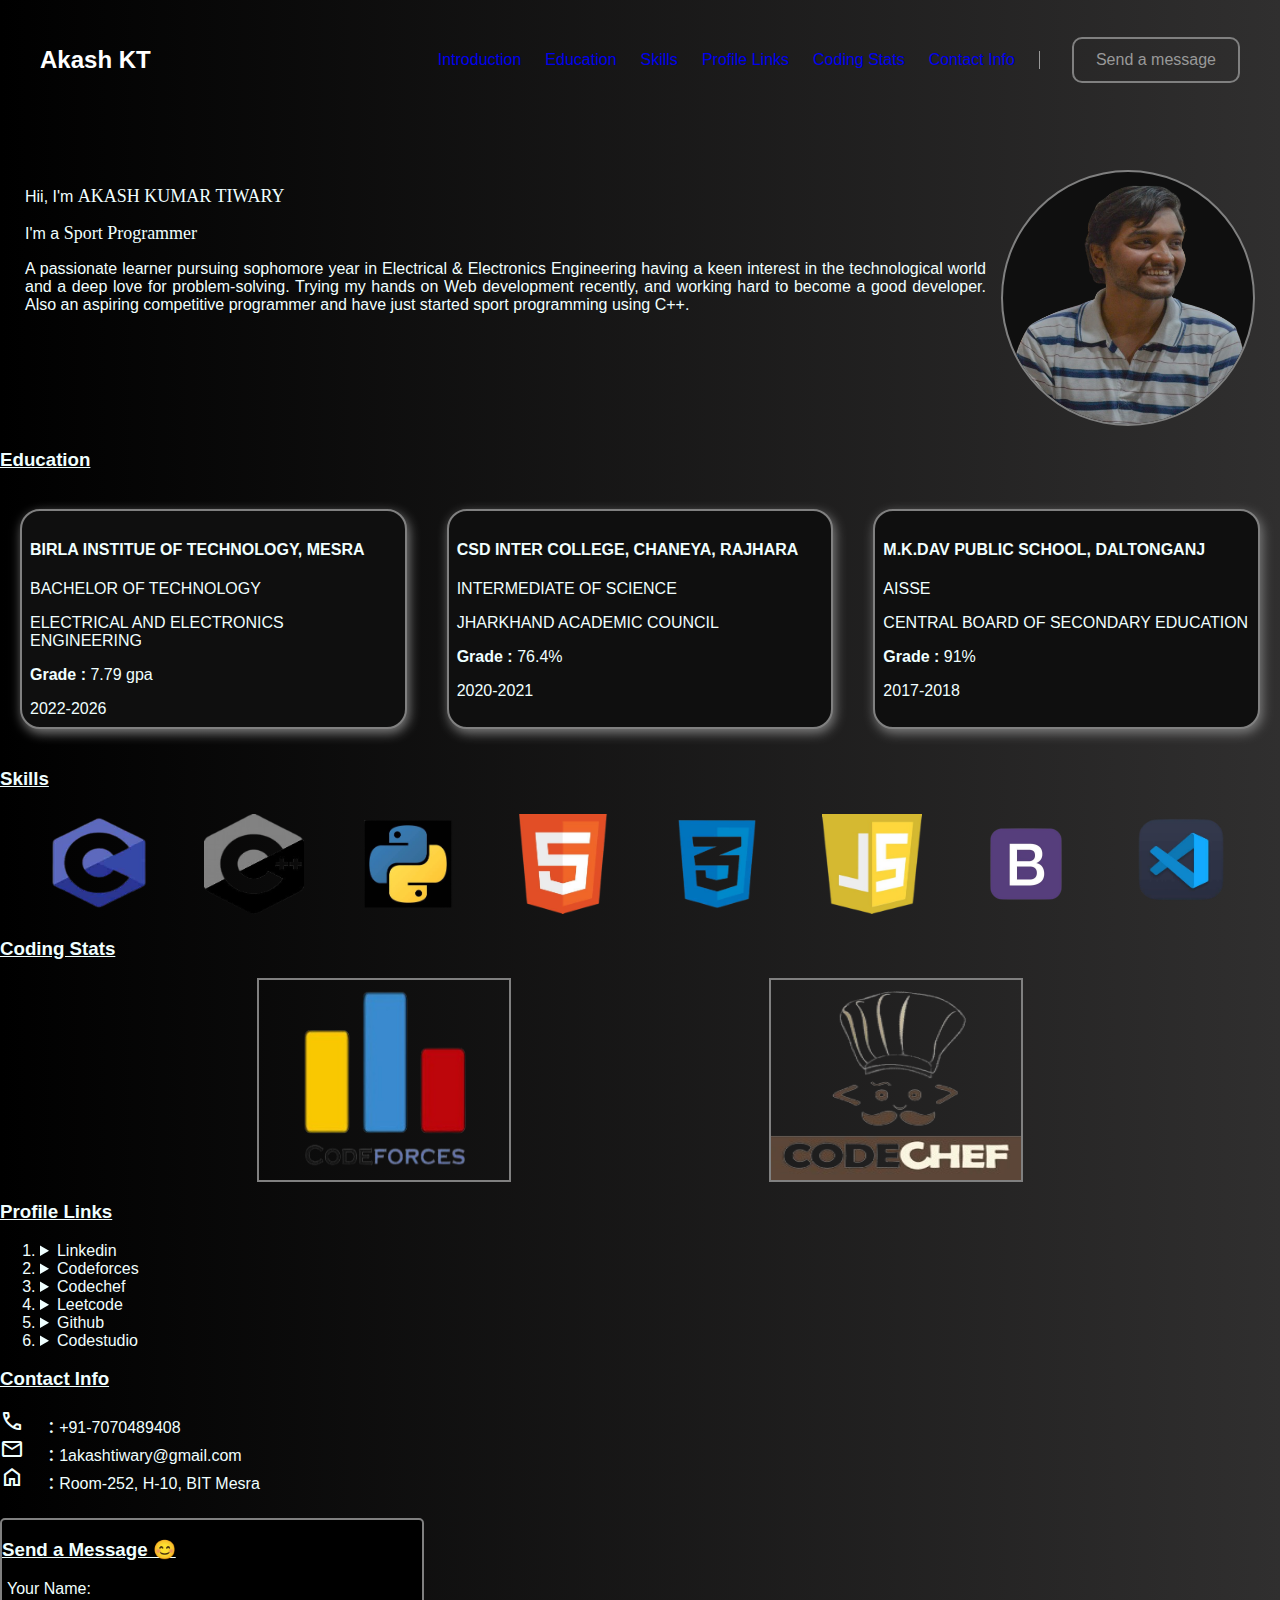
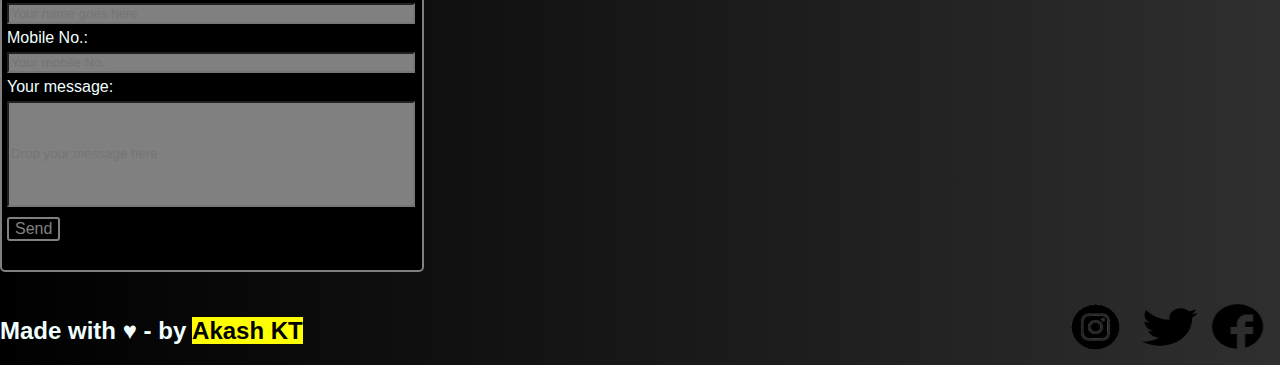
<file: index.html>
<!DOCTYPE html>
<html lang="en">
<head>
    <meta charset="UTF-8">
    <meta name="viewport" content="width=device-width, initial-scale=1.0">
    <title>PortfolioHTML</title>
    <link rel="stylesheet" href="portfolio.css"/>
    <link rel="stylesheet" href="https://fonts.googleapis.com/css2?family=Material+Symbols+Outlined:opsz,wght,FILL,GRAD@24,400,0,0" />
    <link rel="stylesheet" href="https://fonts.googleapis.com/css2?family=Material+Symbols+Outlined:opsz,wght,FILL,GRAD@24,400,0,0" />
    <link rel="stylesheet" href="https://fonts.googleapis.com/css2?family=Material+Symbols+Outlined:opsz,wght,FILL,GRAD@24,400,0,0" />
</head>
<body>
    <header>
    <nav class="navbar">
        <div class="name">
            <p class="a">Akash KT</p>  
        </div>
        <div class="menu">
            <span class="batam">Menu</span>
            <div class="menu-links">
            <a href="#intro">Introduction</a>
            <a href="#edu">Education</a>
            <a href="#skills">Skills</a>
            <a href ="#pl">Profile Links</a>
            <a href="#cs">Coding Stats</a>
            <a href="#ci">Contact Info</a>
            </div>
            <form action="#sam">
                <button class="log-in">Send a message</button>
            </form>
        </div>

    </nav>  
    </header>
    <Main>
        <section id="intro">
        <div class="introdiv" >
            <div>
            <p>Hii, I'm <span class="name1">AKASH KUMAR TIWARY</span></p>
            <p>I'm a <span id="cool"></span></p>
            <p id="intro">
                A passionate learner pursuing sophomore year in Electrical & Electronics Engineering 
                having a keen interest in the technological world and a deep love for problem-solving.
                Trying my hands on Web development recently, and working hard to become a good developer.
                Also an aspiring competitive programmer and have just started sport programming using C++.
            </p>
            </div>
            <div class="image1">
                <img src="WhatsApp_Image_2023-12-20_at_14.25.35_a155d557-removebg-preview.png"/>
            </div>
        </div>
        </section>
        <section id="edu">
        <div >
            <h3>Education</h3>
            <div id="edu1">
            <div class="edu">
            <h4>BIRLA INSTITUE OF TECHNOLOGY, MESRA</h4>
            <p>BACHELOR OF TECHNOLOGY</p>
            <p>ELECTRICAL AND ELECTRONICS ENGINEERING</p>
            <p><b>Grade : </b>7.79 gpa</p>
            <p>2022-2026</p>
            </div>
            <div class="edu">
            <h4>CSD INTER COLLEGE, CHANEYA, RAJHARA</h4>
            <p>INTERMEDIATE OF SCIENCE</p>
            <p>JHARKHAND ACADEMIC COUNCIL</p>
            <p><b>Grade : </b>76.4&percnt;</p>
            <p>2020-2021</p>
            </div>
            <div class="edu">
                <h4>M.K.DAV PUBLIC SCHOOL, DALTONGANJ</h4>
                <p>AISSE</p>
                <p>CENTRAL BOARD OF SECONDARY EDUCATION</p>
                <p><b>Grade : </b>91&percnt;</p>
                <p>2017-2018</p> 
            </div>  
            </div>
        </div>
        </section>
        <section id="skills">
            <h3>Skills</h3>
            <div class="skill">
                <div class="skill1">
                <img src="c.png" alt="img">
                    <div class="overlay1">
                    <div class="text1"><p>C</p></div>
                    </div>
                </div>
                <div class="skill1">
                    <img src="cpp.png" alt="img">
                        <div class="overlay1">
                        <div class="text1"><p>C++</p></div>
                        </div>
                </div>
                <div class="skill1">
                    <img src="python.png" alt="img">
                        <div class="overlay1">
                        <div class="text1"><p>Python</p></div>
                        </div>
                </div>
                <div class="skill1">
                    <img src="html.png" alt="img">
                        <div class="overlay1">
                        <div class="text1"><p>HTML5</p></div>
                        </div>
                </div>
                <div class="skill1">
                    <img src="css.png" alt="img">
                        <div class="overlay1">
                        <div class="text1"><p>CSS3</p></div>
                        </div>
                </div>
                <div class="skill1">
                    <img src="javascript.png" alt="img">
                        <div class="overlay1">
                        <div class="text1"><p>JAVA SCRIPT</p></div>
                        </div>
                </div>
                <div class="skill1">
                    <img src="bootstrap.png" alt="img">
                        <div class="overlay1">
                        <div class="text1"><p>BOOT STRAP</p></div>
                        </div>
                </div>
                <div class="skill1">
                    <img src="vscode.png" alt="img">
                        <div class="overlay1">
                        <div class="text1"><p>VS CODE</p></div>
                        </div>
                </div>
            </div>
        </section>
        
        <section id="cs">
            <h3>Coding Stats</h3>
            <div class="stats">
                    <div class="code1" >
                        <img src="codeforces_logo-removebg-preview.png" class="image">
                        <div class="overlay">
                            <div class="text">
                            <ul>
                            <li>Rating = 1255</li>
                            <li>Pupil</li>
                            <li>210 Solved</li>
                            </ul>
                            </div>
                        </div>
                    </div>
                    <div class="code1">
                        <img src="codechef-removebg-preview.png" class="image">
                        <div class="overlay">
                            <div class="text">
                                <ul>
                                    <li>Rating = 1639</li>
                                    <li>3 Star</li>
                                    <li>172 Solved</li>
                                </ul>
                            </div>
                        </div>
                    </div>
            </div>
        </section>
        <section id="pl">
            <h3>Profile Links</h3>
            <ol>
                <li><details><summary>Linkedin</summary><a href="https://www.linkedin.com/in/akash-kumar-tiwary-86a014217/">Link</a></details></li>
                <li><details><summary>Codeforces</summary><a href="https://codeforces.com/profile/akash_kt">Link</a></details></li>
                <li><details><summary>Codechef</summary><a href="https://www.codechef.com/users/akash_kt">Link</a></details></li>
                <li><details><summary>Leetcode</summary><a href="https://leetcode.com/akash_kt/">Link</a></details></li>
                <li><details><summary>Github</summary><a href="https://github.com/AkashKT10172">Link</a></details></li>
                <li><details><summary>Codestudio</summary><a href="https://www.codingninjas.com/studio/profile/akash_kt">Link</a></details></li>
            </ol>
        </section>
        <section id="ci">
            <h3>Contact Info</h3>
                <div class="contacts">
                    <span class="material-symbols-outlined">Call :</span>
                    <span>+91-7070489408</span> 
                </div>
                <div class="contacts">
                    <span class="material-symbols-outlined">mail :</span>
                    <span>1akashtiwary@gmail.com</span> 
                </div>
                <div class="contacts">
                    <span class="material-symbols-outlined">home :</span>
                    <span>Room-252, H-10, BIT Mesra</span> 
                </div>

        </section>
        <section id="sam">
            <Div class="sam1">
                <div>
                <h3>Send a Message 😊</h3>
                </Div>
                <div>
                <form>
                    <div class="formss">
                    <label for="name">Your Name:</label>
                    </div>
                    <div class="formss">
                    <input type="text" id="name" placeholder="Your name goes here" class="formback">
                    </div>
                    <div class="formss">
                    <label for="number">Mobile No.:</label>
                    </div>
                    <div class="formss">
                    <input type="number" id="number" placeholder="Your mobile No."  class="formback">
                    </div>
                    <div class="formss">
                    <label for="message">Your message:</label>
                    </div>
                    <div class="formss">
                    <input id="message" placeholder="Drop your message here"  class="formback1">
                    </div>
                    <button class="send">Send</button>
                </form>
                </div>
            </div>
        </section>
    </Main>
    <footer>
        <div class="foot">
            <div>
                <h2>Made with &hearts; &dash; by <mark>Akash KT</mark></h2>
            </div>
            <div class="socialsimage">
                <div class="tooltip">
                    <img src="OIP-removebg-preview.png" class="soc">
                    <span class="tooltiptext"><a href="https://www.instagram.com/akashdidwhat">Instagram</a></span>
                </div>
                <div class="tooltip">
                    <img src="twitter-logo-black-and-white.png" alt="" class="soc2">
                    <span class="tooltiptext"><a href="https://www.twitter.com/tweetsbyakash">Twitter</a></span>
                </div>
                <div class="tooltip">
                    <img src="21-210003_facebook-png-white-black-facebook-logo-transparent-png-removebg-preview.png" alt="" class="soc1">
                    <span class="tooltiptext"><a href="https://www.facebook.com/updatesbyakash">Facebook</a></span>
                </div>
            </div> 
        </div>  
    </footer>
</body>
</html>
</file>
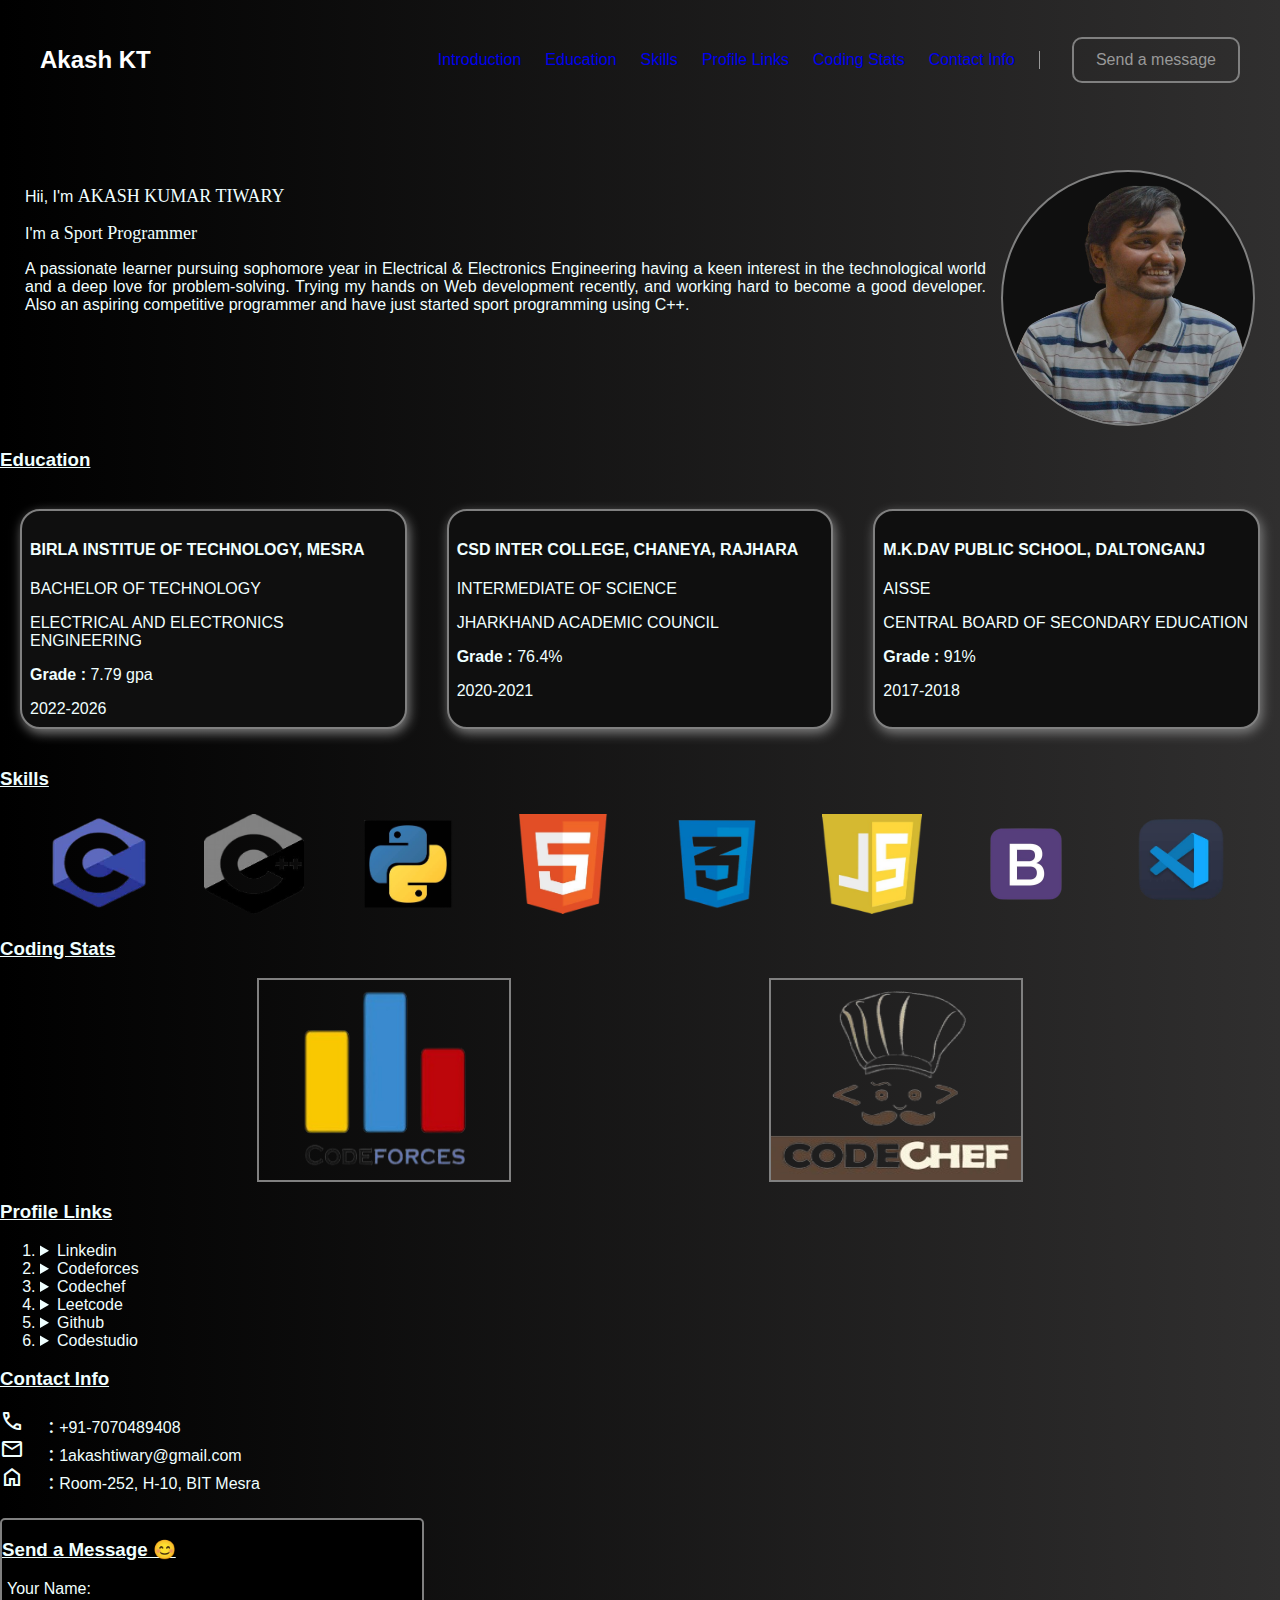
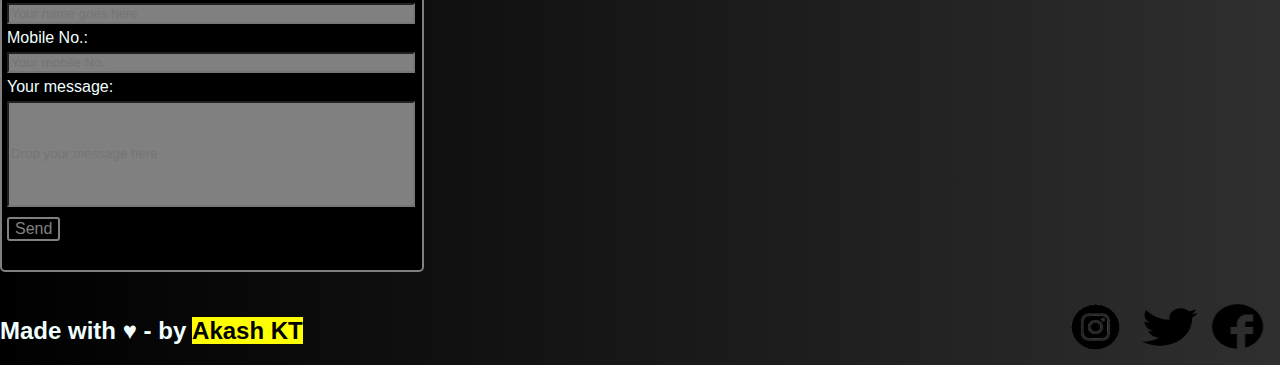
<file: PortfolioHTML.html>
<!DOCTYPE html>
<html lang="en">
<head>
    <meta charset="UTF-8">
    <meta name="viewport" content="width=device-width, initial-scale=1.0">
    <title>PortfolioHTML</title>
    <link rel="stylesheet" href="portfolio.css"/>
    <link rel="stylesheet" href="https://fonts.googleapis.com/css2?family=Material+Symbols+Outlined:opsz,wght,FILL,GRAD@24,400,0,0" />
    <link rel="stylesheet" href="https://fonts.googleapis.com/css2?family=Material+Symbols+Outlined:opsz,wght,FILL,GRAD@24,400,0,0" />
    <link rel="stylesheet" href="https://fonts.googleapis.com/css2?family=Material+Symbols+Outlined:opsz,wght,FILL,GRAD@24,400,0,0" />
</head>
<body>
    <header>
    <nav class="navbar">
        <div class="name">
            <p class="a">Akash KT</p>  
        </div>
        <div class="menu">
            <span class="batam">Menu</span>
            <div class="menu-links">
            <a href="#intro">Introduction</a>
            <a href="#edu">Education</a>
            <a href="#skills">Skills</a>
            <a href ="#pl">Profile Links</a>
            <a href="#cs">Coding Stats</a>
            <a href="#ci">Contact Info</a>
            </div>
            <form action="#sam">
                <button class="log-in">Send a message</button>
            </form>
        </div>

    </nav>  
    </header>
    <Main>
        <section id="intro">
        <div class="introdiv" >
            <div>
            <p>Hii, I'm <span class="name1">AKASH KUMAR TIWARY</span></p>
            <p>I'm a <span id="cool"></span></p>
            <p id="intro">
                A passionate learner pursuing sophomore year in Electrical & Electronics Engineering 
                having a keen interest in the technological world and a deep love for problem-solving.
                Trying my hands on Web development recently, and working hard to become a good developer.
                Also an aspiring competitive programmer and have just started sport programming using C++.
            </p>
            </div>
            <div class="image1">
                <img src="WhatsApp_Image_2023-12-20_at_14.25.35_a155d557-removebg-preview.png"/>
            </div>
        </div>
        </section>
        <section id="edu">
        <div >
            <h3>Education</h3>
            <div id="edu1">
            <div class="edu">
            <h4>BIRLA INSTITUE OF TECHNOLOGY, MESRA</h4>
            <p>BACHELOR OF TECHNOLOGY</p>
            <p>ELECTRICAL AND ELECTRONICS ENGINEERING</p>
            <p><b>Grade : </b>7.79 gpa</p>
            <p>2022-2026</p>
            </div>
            <div class="edu">
            <h4>CSD INTER COLLEGE, CHANEYA, RAJHARA</h4>
            <p>INTERMEDIATE OF SCIENCE</p>
            <p>JHARKHAND ACADEMIC COUNCIL</p>
            <p><b>Grade : </b>76.4&percnt;</p>
            <p>2020-2021</p>
            </div>
            <div class="edu">
                <h4>M.K.DAV PUBLIC SCHOOL, DALTONGANJ</h4>
                <p>AISSE</p>
                <p>CENTRAL BOARD OF SECONDARY EDUCATION</p>
                <p><b>Grade : </b>91&percnt;</p>
                <p>2017-2018</p> 
            </div>  
            </div>
        </div>
        </section>
        <section id="skills">
            <h3>Skills</h3>
            <div class="skill">
                <div class="skill1">
                <img src="c.png" alt="img">
                    <div class="overlay1">
                    <div class="text1"><p>C</p></div>
                    </div>
                </div>
                <div class="skill1">
                    <img src="cpp.png" alt="img">
                        <div class="overlay1">
                        <div class="text1"><p>C++</p></div>
                        </div>
                </div>
                <div class="skill1">
                    <img src="python.png" alt="img">
                        <div class="overlay1">
                        <div class="text1"><p>Python</p></div>
                        </div>
                </div>
                <div class="skill1">
                    <img src="html.png" alt="img">
                        <div class="overlay1">
                        <div class="text1"><p>HTML5</p></div>
                        </div>
                </div>
                <div class="skill1">
                    <img src="css.png" alt="img">
                        <div class="overlay1">
                        <div class="text1"><p>CSS3</p></div>
                        </div>
                </div>
                <div class="skill1">
                    <img src="javascript.png" alt="img">
                        <div class="overlay1">
                        <div class="text1"><p>JAVA SCRIPT</p></div>
                        </div>
                </div>
                <div class="skill1">
                    <img src="bootstrap.png" alt="img">
                        <div class="overlay1">
                        <div class="text1"><p>BOOT STRAP</p></div>
                        </div>
                </div>
                <div class="skill1">
                    <img src="vscode.png" alt="img">
                        <div class="overlay1">
                        <div class="text1"><p>VS CODE</p></div>
                        </div>
                </div>
            </div>
        </section>
        
        <section id="cs">
            <h3>Coding Stats</h3>
            <div class="stats">
                    <div class="code1" >
                        <img src="codeforces_logo-removebg-preview.png" class="image">
                        <div class="overlay">
                            <div class="text">
                            <ul>
                            <li>Rating = 1053</li>
                            <li>Newbie</li>
                            <li>137 Solved</li>
                            </ul>
                            </div>
                        </div>
                    </div>
                    <div class="code1">
                        <img src="codechef-removebg-preview.png" class="image">
                        <div class="overlay">
                            <div class="text">
                                <ul>
                                    <li>Rating = 1533</li>
                                    <li>2 Star</li>
                                    <li>150 Solved</li>
                                </ul>
                            </div>
                        </div>
                    </div>
            </div>
        </section>
        <section id="pl">
            <h3>Profile Links</h3>
            <ol>
                <li><details><summary>Linkedin</summary><a href="https://www.linkedin.com/in/akash-kumar-tiwary-86a014217/">Link</a></details></li>
                <li><details><summary>Codeforces</summary><a href="https://codeforces.com/profile/akash_kt">Link</a></details></li>
                <li><details><summary>Codechef</summary><a href="https://www.codechef.com/users/akash_kt">Link</a></details></li>
                <li><details><summary>Leetcode</summary><a href="https://leetcode.com/akash_kt/">Link</a></details></li>
                <li><details><summary>Github</summary><a href="https://github.com/AkashKT10172">Link</a></details></li>
                <li><details><summary>Codestudio</summary><a href="https://www.codingninjas.com/studio/profile/akash_kt">Link</a></details></li>
            </ol>
        </section>
        <section id="ci">
            <h3>Contact Info</h3>
                <div class="contacts">
                    <span class="material-symbols-outlined">Call :</span>
                    <span>+91-7070489408</span> 
                </div>
                <div class="contacts">
                    <span class="material-symbols-outlined">mail :</span>
                    <span>1akashtiwary@gmail.com</span> 
                </div>
                <div class="contacts">
                    <span class="material-symbols-outlined">home :</span>
                    <span>Room-252, H-10, BIT Mesra</span> 
                </div>

        </section>
        <section id="sam">
            <Div class="sam1">
                <div>
                <h3>Send a Message 😊</h3>
                </Div>
                <div>
                <form>
                    <div class="formss">
                    <label for="name">Your Name:</label>
                    </div>
                    <div class="formss">
                    <input type="text" id="name" placeholder="Your name goes here" class="formback">
                    </div>
                    <div class="formss">
                    <label for="number">Mobile No.:</label>
                    </div>
                    <div class="formss">
                    <input type="number" id="number" placeholder="Your mobile No."  class="formback">
                    </div>
                    <div class="formss">
                    <label for="message">Your message:</label>
                    </div>
                    <div class="formss">
                    <input id="message" placeholder="Drop your message here"  class="formback1">
                    </div>
                    <button class="send">Send</button>
                </form>
                </div>
            </div>
        </section>
    </Main>
    <footer>
        <div class="foot">
            <div>
                <h2>Made with &hearts; &dash; by <mark>Akash KT</mark></h2>
            </div>
            <div class="socialsimage">
                <div class="tooltip">
                    <img src="OIP-removebg-preview.png" class="soc">
                    <span class="tooltiptext"><a href="https://www.instagram.com/akashdidwhat">Instagram</a></span>
                </div>
                <div class="tooltip">
                    <img src="twitter-logo-black-and-white.png" alt="" class="soc2">
                    <span class="tooltiptext"><a href="https://www.twitter.com/tweetsbyakash">Twitter</a></span>
                </div>
                <div class="tooltip">
                    <img src="21-210003_facebook-png-white-black-facebook-logo-transparent-png-removebg-preview.png" alt="" class="soc1">
                    <span class="tooltiptext"><a href="https://www.facebook.com/updatesbyakash">Facebook</a></span>
                </div>
            </div> 
        </div>  
    </footer>
</body>
</html>
</file>
<file: portfolio.css>
body{
    margin:0;
    padding:0;
    color: azure;
    background-image: linear-gradient(to right, black , rgb(48, 47, 47));
    font-family : sans-serif;
}
.name1{
    font-family: papyrus;
    font-size: large;
}
#cool{
    font-family: papyrus;
    font-size: large;
}
a{
    text-decoration : none;
}
button{
    border:0;
    outline: none;
    font-family:inherit;
    font-size: inherit;
    cursor: pointer;
}
.navbar{
    height:80px;
    background-image: linear-gradient(to right, black , rgb(48, 47, 47));
    padding : 20px 40px;
    display : flex;
    justify-content: space-between;
    align-items: center;
}
.navbar .name .a{
    font-size: 24px;
    font-weight: 700;
    color : white;
}
.menu{
    display: flex;
    align-items: center ;
    gap: 32px;
}
.menu-links{
    display:flex;
    gap: 24px;
    border-right: 1px solid #999999;
    padding-inline: 24px;
}
.log-in{
    font-weight:500;
    padding: 12px 22px;
    background-color : transparent;
    color: #999999;
    border-radius:10px;
    border: 2px solid grey;
    transition: 0.2s;
}
.log-in:hover{
    background-color: grey;
    color: white;
}
#intro{
    text-align: justify ;
}
#edu1{
    display: flex;
    justify-content:space-evenly;
}
.edu{
    background-color: #0f0f0f;
    width:380px;
    height:200px;
    color: azure;
    border: 2px solid grey;
    border-radius:20px;
    padding:8px;
    margin:20px;
    box-shadow: 2px 4px 12px grey;
}
.edu:hover{
    box-shadow:2px 4px 12px ;
    transition: 1s;
    transform: scale(1.1);
}
h3{
    text-decoration: underline;
    text-decoration-style: solid;
}
.introdiv{
    display:flex;
    margin: 50px 25px 0px 25px;
}
.image1 img{
    background-color: #0f0f0f;
    margin-left:15px;
    height:252px;
    width:250px;
    border-radius:50%;
    border: 2px solid grey;
    transition: 1s;
    animation-name: jiggle;
    animation-duration: 2s;
    animation-iteration-count: infinite;
    animation-direction: alternate

}
.stats{
    display:flex;
    justify-content:space-evenly;
    align-items: baseline;
}
/* .codeforces{
    border:2px solid grey;
    border-radius: 10px;
}
.codeforces img{
    width:200px;
    height:140px;
}
.codechef{
    border:2px solid grey;
    border-radius: 10px;
}
.codechef img{
    width:200px;
    height:140px;
} */
@keyframes jiggle{
    from {tranform : scale(1);}
    to {transform : scale(1.05);}
}
@keyframes animate{
    50% {content :"Web Developer";}
}
#cool::before{
    content : "Sport Programmer";
    animation : animate;
    animation-duration: 3s;
    animation-iteration-count: infinite;
}
ul{
    list-style-type: none;
}
.code1{
    position: relative;
    width : 250px;
    height : 200px;
    border: 2px solid grey;
}
.image{
    display : block;
    width : 100%;
    height : 100%;
}
.overlay{
    position: absolute;
    top:0;
    bottom:0;
    right:0;
    left:0;
    height:100%;
    width:100%;
    opacity: 0;
    transition: 0.5s ease;
    background-color:grey;
}
.overlay:hover{
    opacity:0.75;
    cursor:pointer;
}
.text{
    color : black;
    font-size: 25px;
    position: absolute;
    text-align: center;
}
.foot{
    display:flex;
    justify-content: space-between;
}
.soc{
   width: 70px;
   height: 50px;
   margin: 5px;
}
.soc1{
    width: 55px;
    height: 50px;
    margin-right: 15px;
    margin-left: 5px;
    margin-bottom: 5px;
    margin-top: 5px;
    
}
.soc2{
    padding-top: 5px;
    width:60px;
    height:40px;
    margin: 5px;
}
.socialsimage{
    display:flex;
    justify-content: space-around;
}
.tooltip{
    position : relative;
    display: inline-block;
    cursor:pointer;
}
.tooltip .tooltiptext {
    visibility : hidden;
    color: azure;
    text-align: center;
/* positioning tooltip*/
   position : absolute;
   z-index : 1;
   bottom : 100%;
   left: -10px;
   
}
.tooltip:hover .tooltiptext{
    visibility: visible;
    cursor:pointer;
}
.skill{
    display:flex;
    flex-wrap: wrap;
    justify-content:space-evenly;
}
.skill1{
    position: relative;
    width : 100px;
    height : 100px;
    margin : 5px;
}
.skill1 img{
    display : block;
    width : 100%;
    height : 100%;
}
.overlay1{
    position: absolute;
    top:0;
    bottom:0;
    right:0;
    left:0;
    height:100%;
    width:100%;
    opacity: 0;
    transition: 0.75s ease;
    background-color: yellow ;
}
.overlay1:hover{
    opacity:1;
    cursor:pointer;
}
.text1 p{
    color : black;
    font-size: 25px;
    position: absolute;
    text-align: center;
}
.sam1{
    
    margin-top: 25px;
    margin-bottom:25px;
    height: 350px;
    width: 420px;
    border: 2px solid grey;
    background-color: black;
    border-radius: 5px;
}
.send{
    border: 2px solid grey;
    border-radius: 3px;
    background-color: transparent;
    color: grey;
    transition: 0.5s;
    margin: 5px;
}
.send:hover{
    background-color: grey;
    color: black;
}
.formback{
    background-color: grey;
    color: yellow;
    width:400px;
}
.formback1{
    background-color: grey;
    color: yellow;
    width:400px;
    height: 100px;
}
.formss{
    margin:5px;
}
.batam{
    width:0;
    height:0;
    visibility:hidden;
}
@media  (max-width: 500px) {
    *{flex-wrap : wrap;
 }
     .foot{
         justify-content: space-around;
     }
     .code1{
         margin-top: 30px;
     }
     .introdiv{
         justify-content: center;
     }
     h3{
         text-align: center;
     }
     .edu{
         height : 220px;
     }
     .text1 p{
         font-size: 15px;
     }
     .sam1{
       
        margin : 0 auto;
        width: 320px;
        margin-top: 20px;
     }
     .formback{
        width: 300px;
     }
     .formback1{
        width:300px;
    }
    .batam{
        width: 50px;
        height: 30px;
        visibility: visible;
    }
    .menu {
        position: relative;
        display: inline-block;
        margin-top:25px;
      }
      .menu-links {
        display: none;
        position: absolute;
        background-color:grey;
        min-width: 160px;
        box-shadow: 0px 8px 16px 0px rgba(0,0,0,0.2);
        padding: 12px 16px;
        z-index: 1;
        top: 100%;
        left: -160px;
        border-top-left-radius: 25px;
        border-bottom-right-radius: 25px;
      }
      .menu:hover .menu-links {
        display: flex;
        flex-direction: column;
      }
      .log-in{
        visibility: hidden;
        width:0;
        height: 0;
        padding:0;
      }
}
</file>
